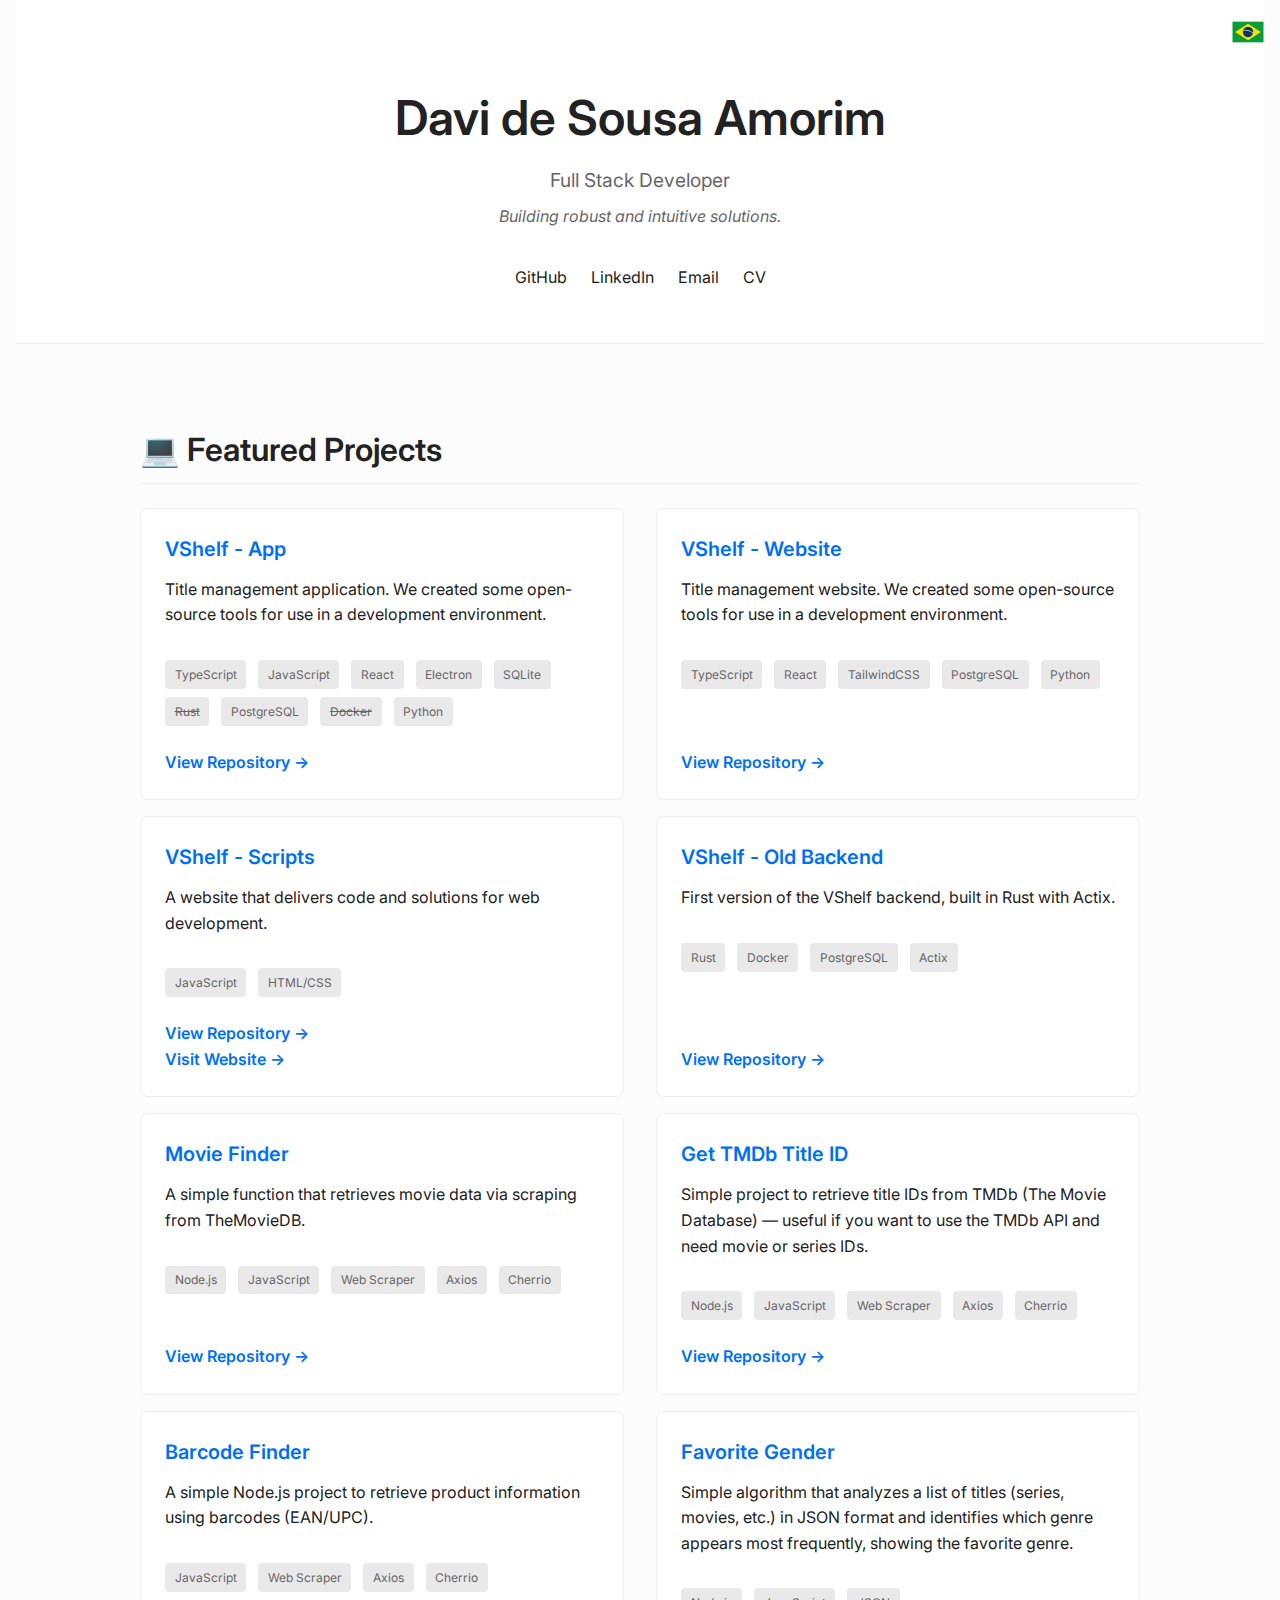
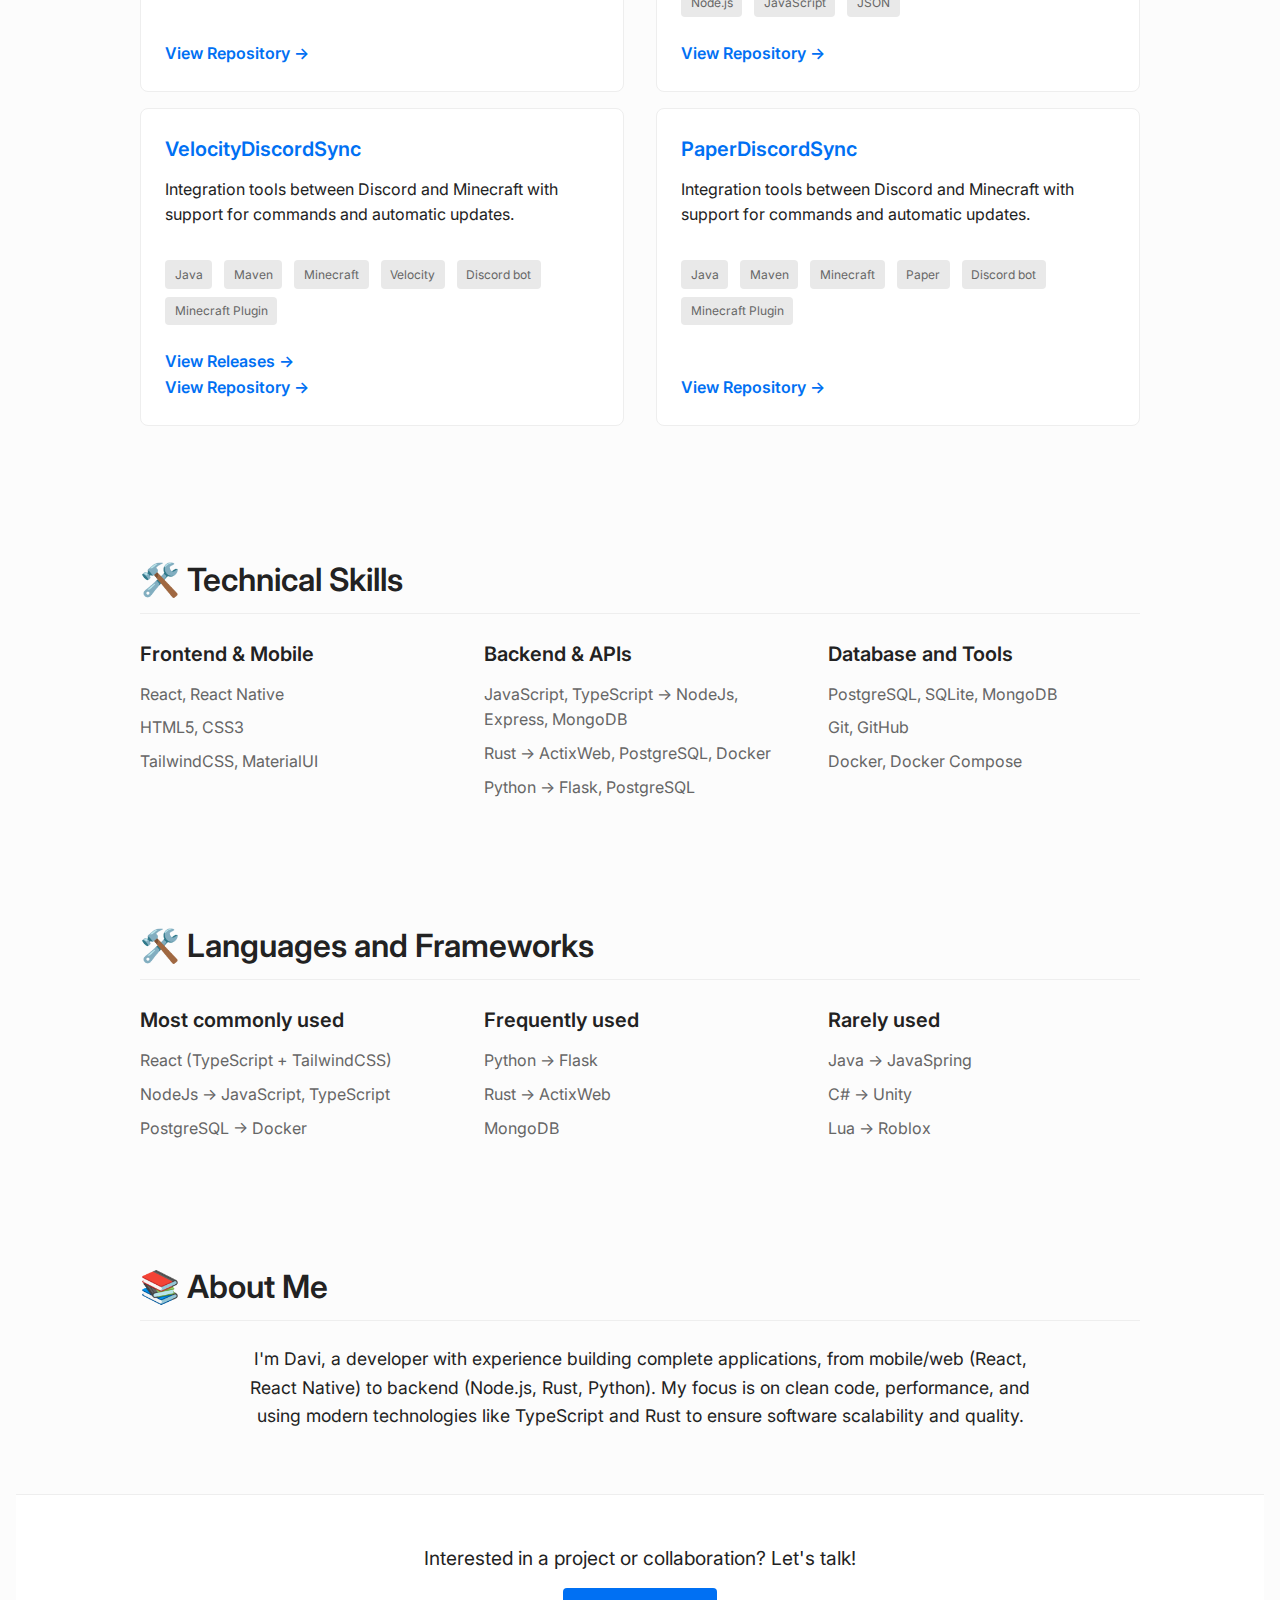
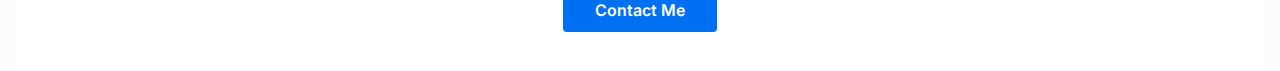
<file: en/index.html>
<!DOCTYPE html>
<html lang="en-US">

<head>
    <meta charset="UTF-8">
    <meta name="viewport" content="width=device-width, initial-scale=1.0">
    <title>Davi de Sousa Amorim | Portfolio</title>
    <link rel="stylesheet" href="../assets/css/styles.css">
    <link href="https://fonts.googleapis.com/css2?family=Inter:wght@300;400;600&display=swap" rel="stylesheet">
    <meta name="description" content="Portfólio pessoal de Davi de Sousa Amorim, desenvolvedor Full Stack.">
    <link rel="shortcut icon" href="../assets/img/favicon.ico" type="image/x-icon">
</head>

<body>

    <header class="header">
        <div class="select-lang" title="Change to Portuguese Portfólio">
            <a href="/" class="lang-pt" draggable="false">
                <img src="../assets/img/br.png" alt=" " draggable="false" style="height: 32px;">
            </a>
        </div>

        <div class="header-content">
            <h1>Davi de Sousa Amorim</h1>
            <p class="subtitle">Full Stack Developer</p>
            <p class="slogan">Building robust and intuitive solutions.</p>

            <div class="links">
                <a href="https://github.com/ylorde" target="_blank" class="link-item">GitHub</a>
                <a href="https://www.linkedin.com/in/davi-de-sousa-amorim/" target="_blank"
                    class="link-item">LinkedIn</a>
                <a href="mailto:contato@ylorde.com.br" class="link-item">Email</a>
                <a href="/cv/en.pdf" class="link-item" target="_blank">CV</a>
            </div>

        </div>
    </header>

    <main class="container">

        <section class="section">
            <h2>💻 Featured Projects</h2>

            <div class="projects-grid">
                <article class="project-card">
                    <h3>VShelf - App</h3>
                    <p>Title management application. We created some open-source tools for use in a development
                        environment.</p>
                    <div class="tags">
                        <span>TypeScript</span>
                        <span>JavaScript</span>
                        <span>React</span>
                        <span>Electron</span>
                        <span>SQLite</span>
                        <span style="text-decoration: line-through;">Rust</span>
                        <span>PostgreSQL</span>
                        <span style="text-decoration: line-through;">Docker</span>
                        <span>Python</span>
                    </div>
                    <a href="https://github.com/VShelf" target="_blank" class="project-link">View Repository &rarr;</a>
                    <!-- <a href="https://vshelf.app" target="_blank" class="project-link">Visitar site &rarr;</a> -->
                </article>

                <article class="project-card">
                    <h3>VShelf - Website</h3>
                    <p>Title management website. We created some open-source tools for use in a development environment.
                    </p>
                    <div class="tags">
                        <span>TypeScript</span>
                        <span>React</span>
                        <span>TailwindCSS</span>
                        <span>PostgreSQL</span>
                        <span>Python</span>
                    </div>
                    <div class="project-links">
                        <a href="https://github.com/VShelf" target="_blank" class="project-link">View Repository
                            &rarr;</a>
                        <!-- <a href="https://vshelf.app" target="_blank" class="project-link">Visitar site &rarr;</a> -->
                    </div>
                </article>
            </div>

            <div class="projects-grid">
                <article class="project-card">
                    <h3>VShelf - Scripts</h3>
                    <p>A website that delivers code and solutions for web development.</p>
                    <div class="tags">
                        <span>JavaScript</span>
                        <span>HTML/CSS</span>
                    </div>
                    <div class="project-links">
                        <a href="https://github.com/VShelf/js-scripts.vshelf.app" target="_blank"
                            class="project-link">View Repository &rarr;</a>
                        <a href="https://js-scripts.vshelf.app" target="_blank" class="project-link">Visit Website
                            &rarr;</a>
                    </div>
                </article>

                <article class="project-card">
                    <h3>VShelf - Old Backend</h3>
                    <p>First version of the VShelf backend, built in Rust with Actix.</p>
                    <div class="tags">
                        <span>Rust</span>
                        <span>Docker</span>
                        <span>PostgreSQL</span>
                        <span>Actix</span>
                    </div>
                    <div class="project-links">
                        <a href="https://github.com/VShelf/flint_api" target="_blank" class="project-link">
                            View Repository &rarr;
                        </a>
                    </div>
                </article>
            </div>

            <div class="projects-grid">
                <article class="project-card">
                    <h3>Movie Finder</h3>
                    <p>A simple function that retrieves movie data via scraping from TheMovieDB.</p>
                    <div class="tags">
                        <span>Node.js</span>
                        <span>JavaScript</span>
                        <span>Web Scraper</span>
                        <span>Axios</span>
                        <span>Cherrio</span>
                    </div>
                    <div class="project-links">
                        <a href="https://github.com/VShelf/movie-finder" target="_blank" class="project-link">View
                            Repository &rarr;</a>
                    </div>
                </article>

                <article class="project-card">
                    <h3>Get TMDb Title ID</h3>
                    <p>Simple project to retrieve title IDs from TMDb (The Movie Database) — useful if you want to use
                        the TMDb API and need movie or series IDs.</p>
                    <div class="tags">
                        <span>Node.js</span>
                        <span>JavaScript</span>
                        <span>Web Scraper</span>
                        <span>Axios</span>
                        <span>Cherrio</span>
                    </div>
                    <div class="project-links">
                        <a href="https://github.com/VShelf/get-tmdb-title-id" target="_blank" class="project-link">View
                            Repository &rarr;</a>
                    </div>
                </article>
            </div>

            <div class="projects-grid">
                <article class="project-card">
                    <h3>Barcode Finder</h3>
                    <p>A simple Node.js project to retrieve product information using barcodes (EAN/UPC).</p>
                    <div class="tags">
                        <span>JavaScript</span>
                        <span>Web Scraper</span>
                        <span>Axios</span>
                        <span>Cherrio</span>
                    </div>
                    <div class="project-links">
                        <a href="https://github.com/VShelf/barcode-finder" target="_blank" class="project-link">View
                            Repository &rarr;</a>
                    </div>
                </article>

                <article class="project-card">
                    <h3>Favorite Gender</h3>
                    <p>Simple algorithm that analyzes a list of titles (series, movies, etc.) in JSON format and
                        identifies which genre appears most frequently, showing the favorite genre.</p>
                    <div class="tags">
                        <span>Node.js</span>
                        <span>JavaScript</span>
                        <span>JSON</span>
                    </div>
                    <div class="project-links">
                        <a href="https://github.com/VShelf/favorite-gender" target="_blank" class="project-link">View
                            Repository &rarr;</a>
                    </div>
                </article>
            </div>

            <div class="projects-grid">
                <article class="project-card">
                    <h3>VelocityDiscordSync</h3>
                    <p>Integration tools between Discord and Minecraft with support for commands and automatic updates.
                    </p>
                    <div class="tags">
                        <span>Java</span>
                        <span>Maven</span>
                        <span>Minecraft</span>
                        <span>Velocity</span>
                        <span>Discord bot</span>
                        <span>Minecraft Plugin</span>
                    </div>
                    <div class="project-links">
                        <a href="https://github.com/yLorde/VelocityDiscordSync/releases" target="_blank"
                            class="project-link">View Releases &rarr;</a>
                        <a href="https://github.com/yLorde/velocity-discordsync-dev" target="_blank"
                            class="project-link">View Repository &rarr;</a>
                    </div>
                </article>

                <article class="project-card">
                    <h3>PaperDiscordSync</h3>
                    <p>Integration tools between Discord and Minecraft with support for commands and automatic updates.
                    </p>
                    <div class="tags">
                        <span>Java</span>
                        <span>Maven</span>
                        <span>Minecraft</span>
                        <span>Paper</span>
                        <span>Discord bot</span>
                        <span>Minecraft Plugin</span>
                    </div>
                    <div class="project-links">
                        <a href="https://github.com/yLorde/paper-discordsync-dev" target="_blank"
                            class="project-link">View Repository &rarr;</a>
                    </div>
                </article>
            </div>

        </section>

        <section class="section skills-section">
            <h2>🛠️ Technical Skills</h2>
            <div class="skills-grid">
                <div>
                    <h3>Frontend & Mobile</h3>
                    <ul>
                        <li>React, React Native</li>
                        <li>HTML5, CSS3</li>
                        <li>TailwindCSS, MaterialUI</li>
                    </ul>
                </div>
                <div>
                    <h3>Backend & APIs</h3>
                    <ul>
                        <li>JavaScript, TypeScript -> NodeJs, Express, MongoDB</li>
                        <li>Rust -> ActixWeb, PostgreSQL, Docker</li>
                        <li>Python -> Flask, PostgreSQL</li>
                    </ul>
                </div>
                <div>
                    <h3>Database and Tools</h3>
                    <ul>
                        <li>PostgreSQL, SQLite, MongoDB</li>
                        <li>Git, GitHub</li>
                        <li>Docker, Docker Compose</li>
                    </ul>
                </div>
            </div>
        </section>

        <section class="section skills-section">
            <h2>🛠️ Languages ​​and Frameworks</h2>
            <div class="skills-grid">
                <div>
                    <h3>Most commonly used</h3>
                    <ul>
                        <li>React (TypeScript + TailwindCSS)</li>
                        <li>NodeJs -> JavaScript, TypeScript</li>
                        <li>PostgreSQL -> Docker</li>
                    </ul>
                </div>
                <div>
                    <h3>Frequently used</h3>
                    <ul>
                        <li>Python -> Flask</li>
                        <li>Rust -> ActixWeb</li>
                        <li>MongoDB</li>
                    </ul>
                </div>
                <div>
                    <h3>Rarely used</h3>
                    <ul>
                        <li>Java -> JavaSpring</li>
                        <li>C# -> Unity</li>
                        <li>Lua -> Roblox</li>
                    </ul>
                </div>
            </div>
        </section>

        <section class="section about-section">
            <h2>📚 About Me</h2>
            <p>I'm Davi, a developer with experience building complete applications, from mobile/web (React, React
                Native) to backend (Node.js, Rust, Python). My focus is on clean code, performance, and using modern
                technologies like TypeScript and Rust to ensure software scalability and quality.</p>
        </section>
    </main>

    <footer class="footer">
        <p>Interested in a project or collaboration? Let's talk!</p>
        <a href="mailto:contato@ylorde.com.br" class="cta-button">Contact Me</a>
    </footer>

</body>

</html>
</file>
<file: assets/css/styles.css>
:root {
    --primary-text: #222;
    --secondary-text: #666;
    --background-color: #fcfcfc;
    --accent-color: #0070f3;
    --border-color: #eee;
    --card-bg: #fff;
    --tag-bg: #e9e9e9;
}

* {
    box-sizing: border-box;
    margin: 0;
    padding: 0;
}

span {
    user-select: none;
}

body {
    font-family: 'Inter', system-ui, -apple-system, BlinkMacSystemFont, "Segoe UI", Roboto, Oxygen, Ubuntu, Cantarell, "Open Sans", "Helvetica Neue", sans-serif;
    line-height: 1.6;
    color: var(--primary-text);
    background-color: var(--background-color);
    padding: 0 1rem;
}

h1 {
    font-size: 3rem;
    font-weight: 600;
    margin-bottom: 0.5rem;
}

h2 {
    font-size: 2rem;
    font-weight: 600;
    margin-bottom: 1.5rem;
    padding-bottom: 0.5rem;
    border-bottom: 1px solid var(--border-color);
}

h3 {
    font-size: 1.25rem;
    font-weight: 600;
    margin-bottom: 0.75rem;
}

p {
    margin-bottom: 1rem;
}

.container {
    max-width: 1000px;
    margin: 0 auto;
    padding-top: 2rem;
}

.section {
    padding: 3rem 0;
    margin-bottom: 1rem;
}

.header {
    background-color: var(--card-bg);
    padding: 5rem 0 3rem;
    text-align: center;
    border-bottom: 1px solid var(--border-color);
}

.header-content {
    max-width: 800px;
    margin: 0 auto;
}

.subtitle {
    font-size: 1.2rem;
    color: var(--secondary-text);
    margin-bottom: 0.5rem;
}

.slogan {
    font-style: italic;
    color: var(--secondary-text);
    margin-bottom: 2rem;
}

.links {
    display: flex;
    justify-content: center;
    gap: 1.5rem;
}

.link-item {
    color: var(--primary-text);
    text-decoration: none;
    font-weight: 400;
    padding: 0.25rem 0;
    transition: color 0.3s;
}

.link-item:hover {
    color: var(--accent-color);
}

.projects-grid {
    display: grid;
    grid-template-columns: repeat(auto-fit, minmax(300px, 1fr));
    gap: 2rem;
    margin-bottom: 1rem;
}

.project-card {
    background-color: var(--card-bg);
    border: 1px solid var(--border-color);
    padding: 1.5rem;
    border-radius: 8px;
    transition: transform 0.3s, box-shadow 0.3s;
    display: flex;
    flex-direction: column;
}

.project-card:hover {
    transform: translateY(-5px);
    box-shadow: 0 10px 20px rgba(0, 0, 0, 0.05);
}

.project-card h3 {
    color: var(--accent-color);
    margin-top: 0;
}

.project-link {
    color: var(--accent-color);
    text-decoration: none;
    font-weight: 600;
    margin-top: auto;
    display: inline-block;
}

.project-links {
    flex-direction: column;
    align-items: flex-start;
    display: flex;
    margin-top: auto;
}

.project-link:hover {
    text-decoration: underline;
}

.tags {
    margin: 1rem 0;
}

.tags span {
    display: inline-block;
    background-color: var(--tag-bg);
    color: var(--secondary-text);
    font-size: 0.75rem;
    padding: 0.3rem 0.6rem;
    border-radius: 4px;
    margin-right: 0.5rem;
    margin-bottom: 0.5rem;
}

.skills-grid {
    display: grid;
    grid-template-columns: repeat(auto-fit, minmax(250px, 1fr));
    gap: 2rem;
}

.skills-grid ul {
    list-style: none;
    padding-left: 0;
}

.skills-grid li {
    margin-bottom: 0.5rem;
    color: var(--secondary-text);
}

.about-section p {
    max-width: 800px;
    margin: 0 auto;
    text-align: center;
    font-size: 1.1rem;
}

.footer {
    background-color: var(--card-bg);
    text-align: center;
    padding: 3rem 0;
    border-top: 1px solid var(--border-color);
}

.footer p {
    font-size: 1.2rem;
    margin-bottom: 1.5rem;
}

.cta-button {
    background-color: var(--accent-color);
    color: #fff;
    padding: 0.75rem 2rem;
    text-decoration: none;
    border-radius: 4px;
    font-weight: 600;
    transition: background-color 0.3s;
}

.cta-button:hover {
    background-color: #005bb5;
}

@media (max-width: 768px) {
    h1 {
        font-size: 2.5rem;
    }

    h2 {
        font-size: 1.75rem;
    }

    .header {
        padding: 3rem 1rem;
    }

    .projects-grid {
        grid-template-columns: 1fr;
    }

    .skills-grid {
        grid-template-columns: 1fr;
    }

    .skills-grid>div {
        padding-bottom: 1rem;
    }
}

.systems h1 {
    margin-bottom: 2rem;
    text-align: center;
    color: var(--accent-color);
}

.systems-list {
    list-style: none;
    padding-left: 0;
}

.systems-list li {
    margin-bottom: 0.5rem;
    color: var(--secondary-text);
}

.select-lang {
    position: absolute;
    top: 1rem;
    right: 1rem;
}

.select-lang a {
    text-decoration: none;
}
</file>
